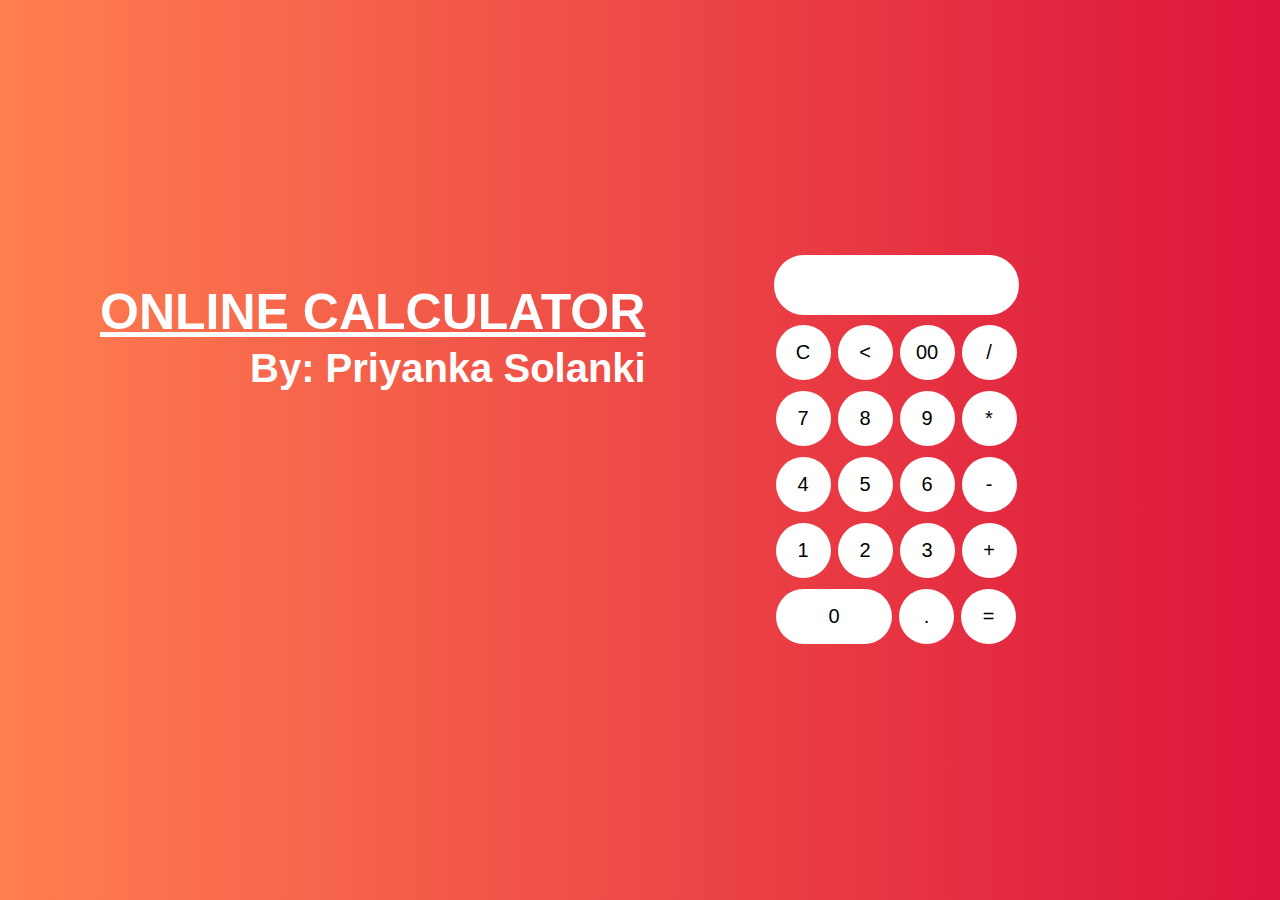
<file: index.html>
<html>
    <head>
        <link rel="stylesheet" href="style.css">
        <title>Online Calculator</title>
    </head>
    <body>
        <h1>Online Calculator</h1>
        <h2>By: Priyanka Solanki</h2>

        <form name="form1" class="calci" action="OnlineCalculator.html" method="post">
<input type="text" name="answer" id="display">
<br> 
</br>
<input type="button" class="btnDesign" value="C" onclick="form1.answer.value=''">  
<input type="button" class="btnDesign" value="<" onclick="form1.answer.value=form1.answer.value.substring(0,form1.answer.value.length*1-1)">  
<input type="button" class="btnDesign" value="00" onclick="form1.answer.value+='00'">  
<input type="button" class="operatorDesign" value="/" onclick="form1.answer.value+='/'">
<br> 
</br>  
<input type="button" class="btnDesign" value="7" onclick="form1.answer.value+='7'">      
<input type="button" class="btnDesign" value="8" onclick="form1.answer.value+='8'">  
<input type="button" class="btnDesign" value="9" onclick="form1.answer.value+='9'">  
<input type="button" class="operatorDesign" value="*" onclick="form1.answer.value+='*'">  
<br> 
</br>
<input type="button" class="btnDesign" value="4" onclick="form1.answer.value+='4'">  
<input type="button" class="btnDesign" value="5" onclick="form1.answer.value+='5'">  
<input type="button" class="btnDesign" value="6" onclick="form1.answer.value+='6'">  
<input type="button" class="operatorDesign" value="-" onclick="form1.answer.value+='-'"> 
<br> 
</br> 
<input type="button" class="btnDesign" value="1" onclick="form1.answer.value+='1'">  
<input type="button" class="btnDesign" value="2" onclick="form1.answer.value+='2'">  
<input type="button" class="btnDesign" value="3" onclick="form1.answer.value+='3'">  
<input type="button" class="operatorDesign" value="+" onclick="form1.answer.value+='+'"> 
<br> 
</br> 
<input type="button" id="zero" value="0" onclick="form1.answer.value+='0'">  
<input type="button" class="btnDesign" value="." onclick="form1.answer.value+='.'">  
<input type="button" class="operatorDesign" value="=" onclick="form1.answer.value=eval(form1.answer.value)">  
    </form>
    </body>
</html>
</file>
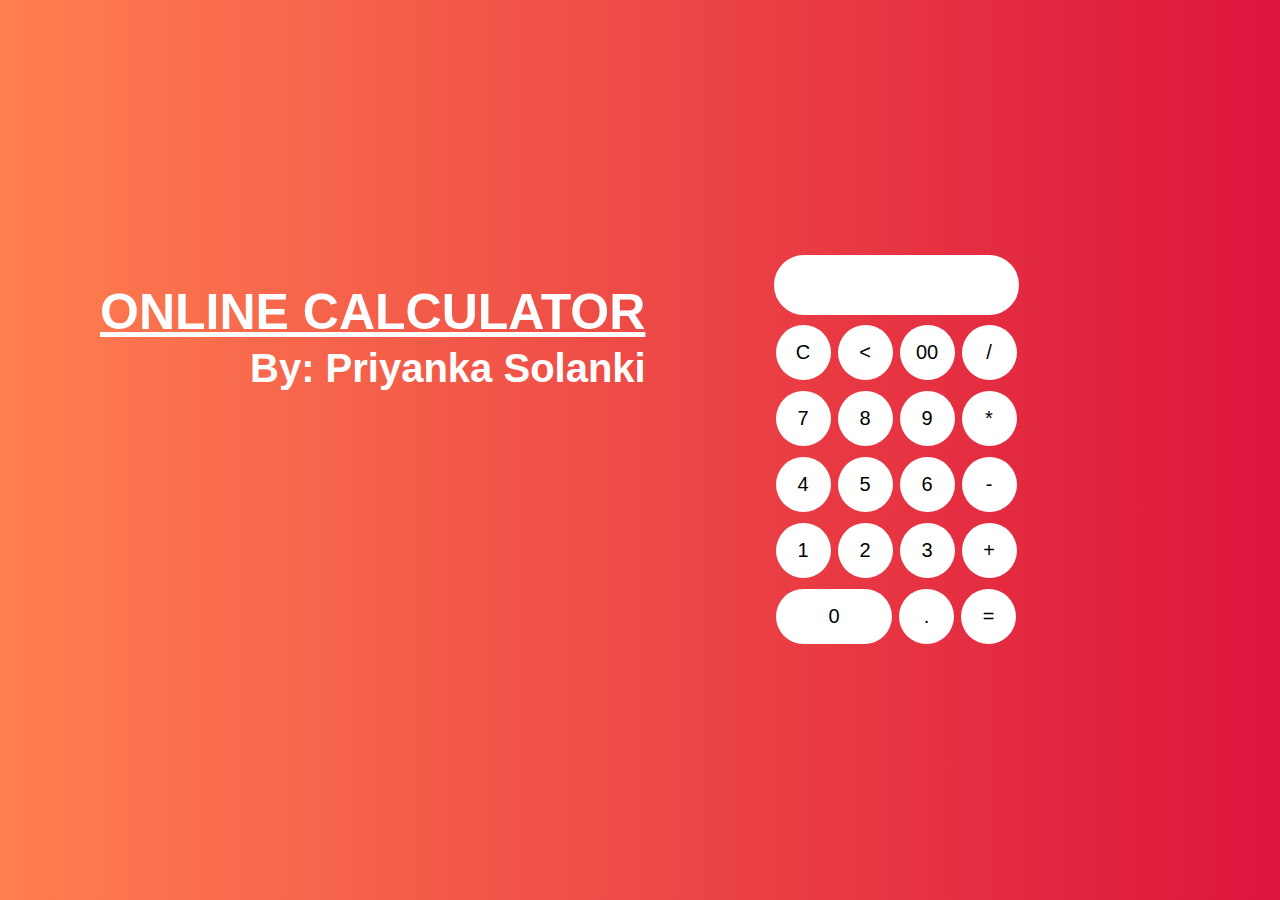
<file: Web Development/OnlineCalculator.html>
<html>
    <head>
        <link rel="stylesheet" href="OnlineCalculator.css">
        <title>Online Calculator</title>
    </head>
    <body>
        <h1>Online Calculator</h1>
        <h2>By: Priyanka Solanki</h2>
    </body>

    <form name="form1" class="calci" action="OnlineCalculator.html">
<input type="text" name="answer" id="display">
<br> 
</br>
<input type="button" class="btnDesign" value="C" onclick="form1.answer.value=''">  
<input type="button" class="btnDesign" value="<" onclick="form1.answer.value=form1.answer.value.substring(0,form1.answer.value.length*1-1)">  
<input type="button" class="btnDesign" value="00" onclick="form1.answer.value+='00'">  
<input type="button" class="operatorDesign" value="/" onclick="form1.answer.value+='/'">
<br> 
</br>  
<input type="button" class="btnDesign" value="7" onclick="form1.answer.value+='7'">      
<input type="button" class="btnDesign" value="8" onclick="form1.answer.value+='8'">  
<input type="button" class="btnDesign" value="9" onclick="form1.answer.value+='9'">  
<input type="button" class="operatorDesign" value="*" onclick="form1.answer.value+='*'">  
<br> 
</br>
<input type="button" class="btnDesign" value="4" onclick="form1.answer.value+='4'">  
<input type="button" class="btnDesign" value="5" onclick="form1.answer.value+='5'">  
<input type="button" class="btnDesign" value="6" onclick="form1.answer.value+='6'">  
<input type="button" class="operatorDesign" value="-" onclick="form1.answer.value+='-'"> 
<br> 
</br> 
<input type="button" class="btnDesign" value="1" onclick="form1.answer.value+='1'">  
<input type="button" class="btnDesign" value="2" onclick="form1.answer.value+='2'">  
<input type="button" class="btnDesign" value="3" onclick="form1.answer.value+='3'">  
<input type="button" class="operatorDesign" value="+" onclick="form1.answer.value+='+'"> 
<br> 
</br> 
<input type="button" id="zero" value="0" onclick="form1.answer.value+='0'">  
<input type="button" class="btnDesign" value="." onclick="form1.answer.value+='.'">  
<input type="button" class="operatorDesign" value="=" onclick="form1.answer.value=eval(form1.answer.value)">  
    </form>
</html>
</file>
<file: style.css>
body{
    margin: 0;
    padding: 0;
    line-height: 0.5;
    background: linear-gradient(to left, #DC143C, #FF7F50);
}
.calci{
    width: 500px;
    padding-top: 100px;
    padding-bottom: 100px;
    position: absolute;
    top: 50%;
    left: 70%;
    transform: translate(-50%, -50%);
    transition: 0.25px;
    text-align: center;
}
#display{
    border: none;
    background: white;
    border-radius: 30px;
    width: 245;
    font-size: 20;
    font-family: sans-serif;
    font-weight: 300;
    height: 60;
    margin: auto;
    border: 2px solid white;
    color: black;
}
.btnDesign{
    width: 55;
    height: 55;
    padding-top: -1;
    background-color: white;
    border: none;
    font-family: sans-serif;
    font-size: 20;
    font-weight: 300;
    border-radius: 30px;
    margin: 1.5;
}
.operatorDesign{
    width: 55;
    height: 55;
    padding-top: -1;
    background-color: white;
    border: none;
    font-family: sans-serif;
    font-size: 20;
    font-weight: 300;
    border-radius: 30px;
    margin: 1.5;
    transition: 0.25px;
    cursor: pointer;
}
.operatorDesign:hover{
    background: #00d9ff;
}
#zero{
    width: 116;
    height: 55;
    padding-top: -1;
    background-color: white;
    border: none;
    font-family: sans-serif;
    font-size: 20;
    font-weight: 300;
    border-radius: 30px;
    margin: 1.5;
    
}
h1{
    color: white;
    margin-top: 300px;
    margin-left: 100px;
    text-transform: uppercase;
    font-family: sans-serif;
    font-weight: 700px;
    font-size: 50;
    text-decoration: underline;
}
h2{
    color: white;
    margin-top: -1px;
    margin-left: 250px;
    font-family: sans-serif;
    font-weight: 500px;
    font-size: 40;
    
}
</file>
<file: Web Development/OnlineCalculator.css>
body{
    margin: 0;
    padding: 0;
    line-height: 0.5;
    background: linear-gradient(to left, #DC143C, #FF7F50);
}
.calci{
    width: 500px;
    padding-top: 100px;
    padding-bottom: 100px;
    position: absolute;
    top: 50%;
    left: 70%;
    transform: translate(-50%, -50%);
    transition: 0.25px;
    text-align: center;
}
#display{
    border: none;
    background: white;
    border-radius: 30px;
    width: 245;
    font-size: 20;
    font-family: sans-serif;
    font-weight: 300;
    height: 60;
    margin: auto;
    border: 2px solid white;
    color: black;
}
.btnDesign{
    width: 55;
    height: 55;
    padding-top: -1;
    background-color: white;
    border: none;
    font-family: sans-serif;
    font-size: 20;
    font-weight: 300;
    border-radius: 30px;
    margin: 1.5;
}
.operatorDesign{
    width: 55;
    height: 55;
    padding-top: -1;
    background-color: white;
    border: none;
    font-family: sans-serif;
    font-size: 20;
    font-weight: 300;
    border-radius: 30px;
    margin: 1.5;
    transition: 0.25px;
    cursor: pointer;
}
.operatorDesign:hover{
    background: #00d9ff;
}
#zero{
    width: 116;
    height: 55;
    padding-top: -1;
    background-color: white;
    border: none;
    font-family: sans-serif;
    font-size: 20;
    font-weight: 300;
    border-radius: 30px;
    margin: 1.5;
    
}
h1{
    color: white;
    margin-top: 300px;
    margin-left: 100px;
    text-transform: uppercase;
    font-family: sans-serif;
    font-weight: 700px;
    font-size: 50;
    text-decoration: underline;
}
h2{
    color: white;
    margin-top: -1px;
    margin-left: 250px;
    font-family: sans-serif;
    font-weight: 500px;
    font-size: 40;
    
}
</file>
